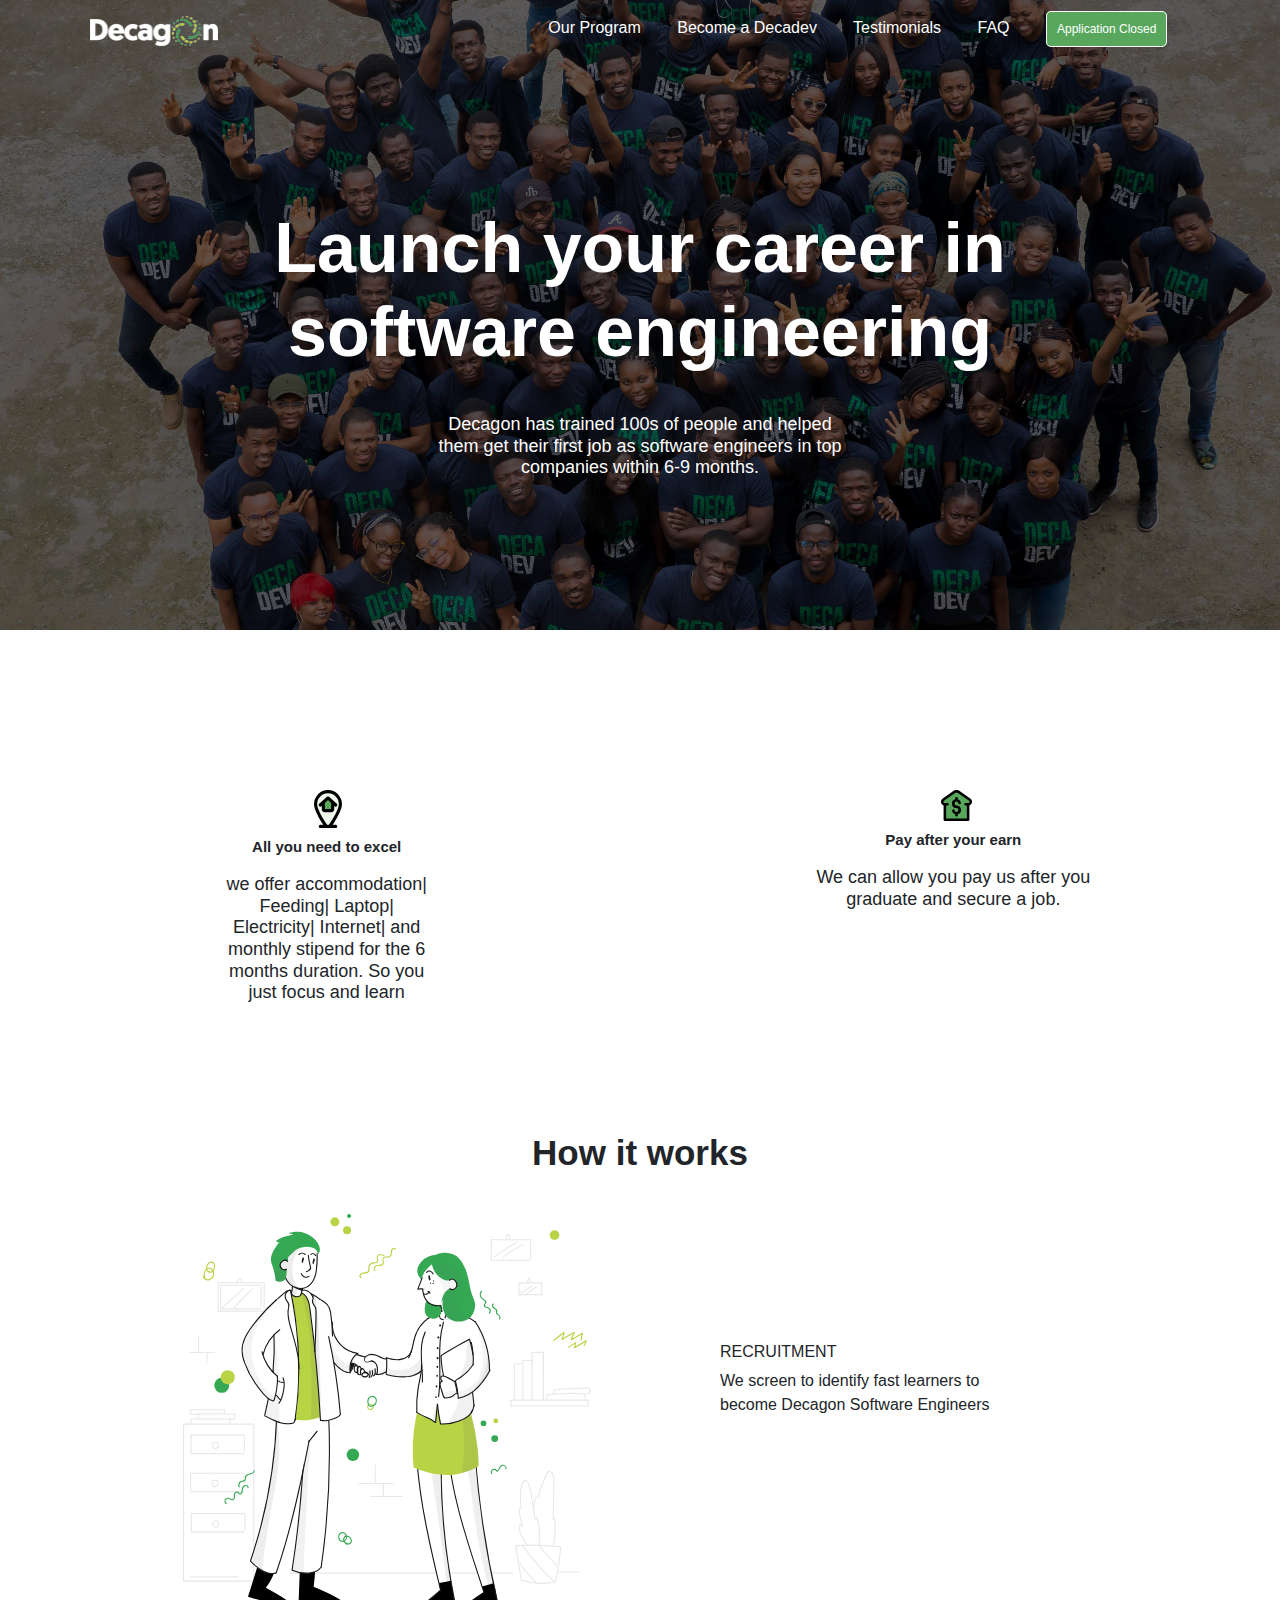
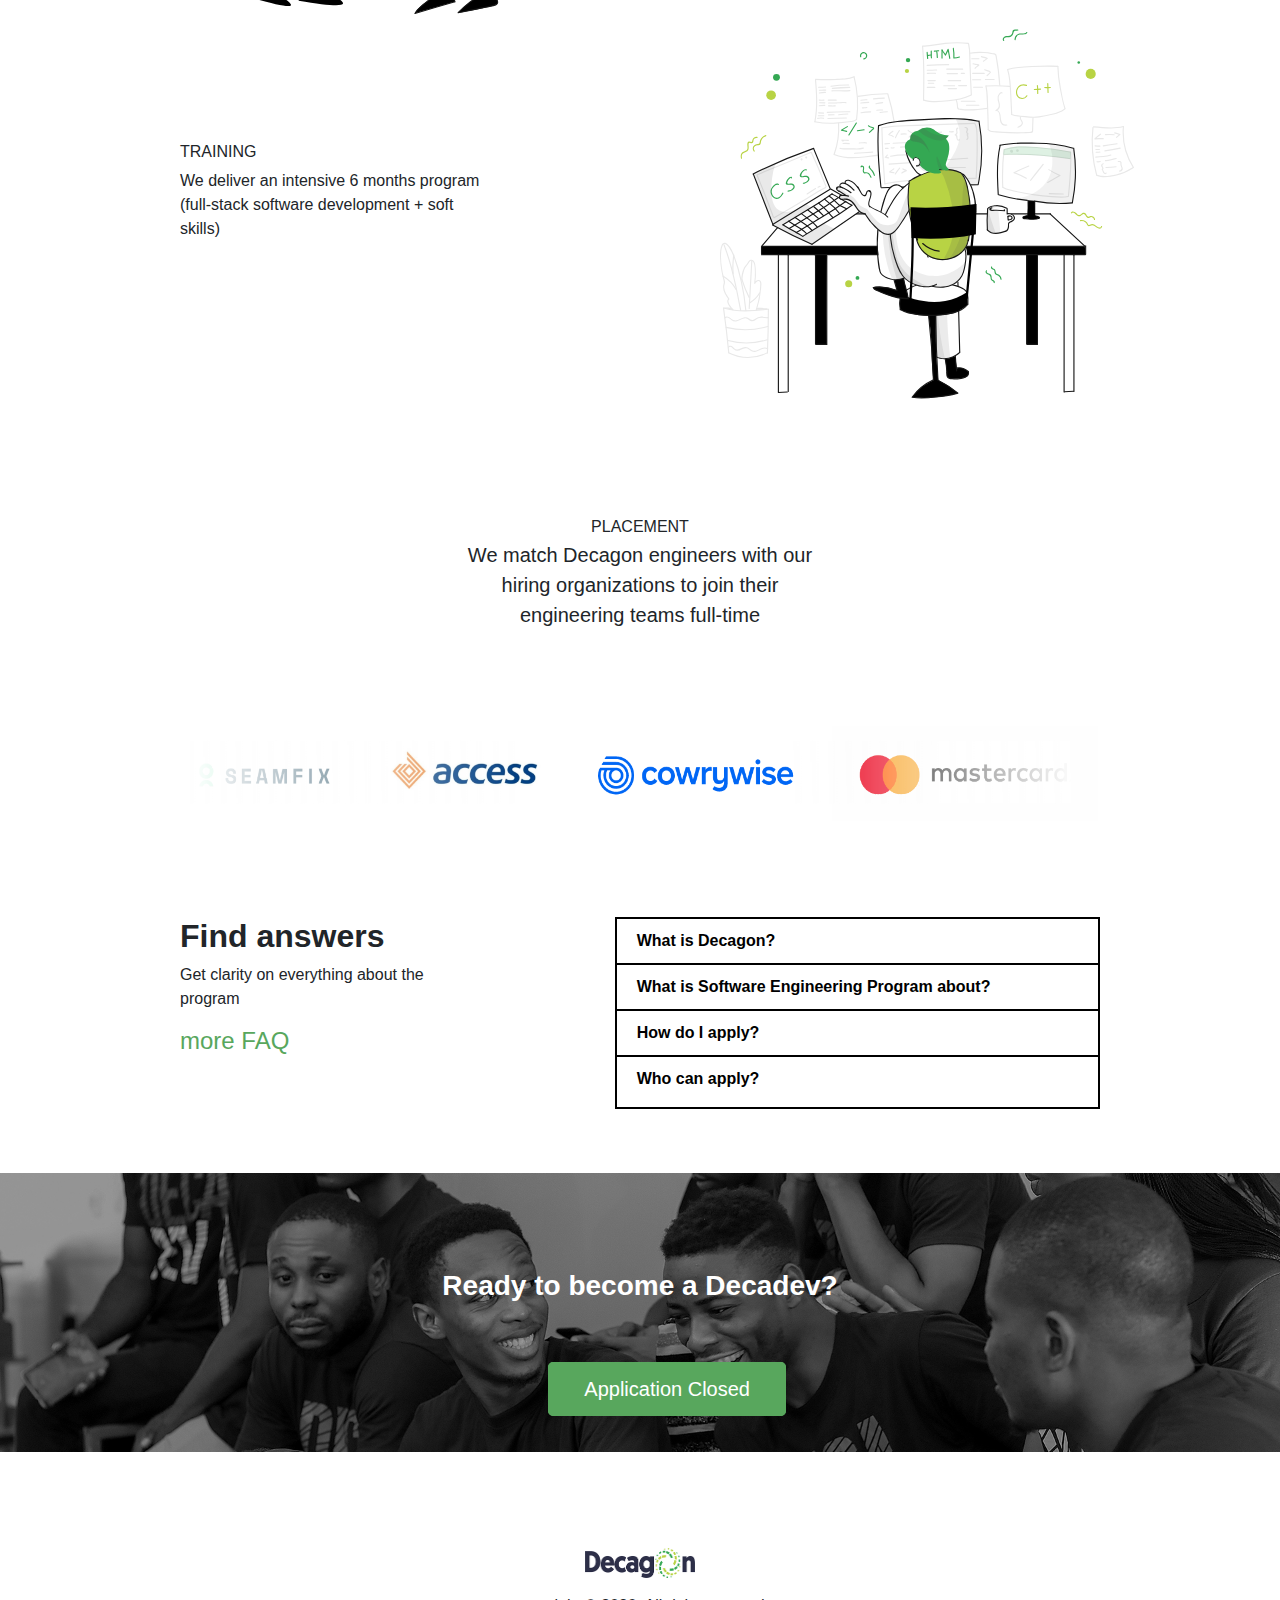
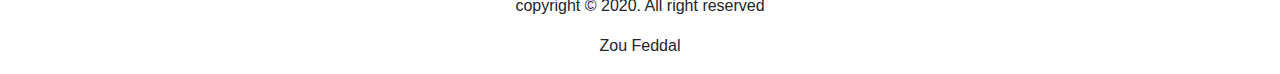
<file: index.html>
<!DOCTYPE html>
<html lang="en">
<head>
    <meta charset="UTF-8">
    <meta name="viewport" content="width=device-width, initial-scale=1.0">
    <title>Become a Decadev</title>
    <link rel="stylesheet" href="css/decadev.css">
    <link rel="stylesheet" href="assets/fontawesome/css/fontawesome.css">
</head>
<body>
    <header class="bg-md-image bg-image">
        <section class="framer-md framer overlay">
            <div class="frame-md frame pad-top-1">
                <div class="fr-md-2 fr-4">
                    <img class="img-resize img-md-resize" src="assets/images/decagon.png" title="Decadev Logo">
                </div>
                <div class="fr-md-3 fr-2"></div>
                <div class="fr-md-7 fr-5">
                    <div class="">
                        <nav class="justify-content-between ">
                            <span class="m-r-md-2 d-sm-hide"><a class="white-text" href="#">Our Program</a></span>
                            <span class="m-r-md-2 d-sm-hide"><a class="white-text" href="#">Become a Decadev</a></span>
                            <span class="m-r-md-2 d-sm-hide"><a class="white-text" href="#">Testimonials</a></span>
                            <span class="m-r-md-2 d-sm-hide"><a class="white-text" href="#">FAQ</a></span>
                            <span><a class="green-box green-md-box white-text font-size-16" href="#">Application Closed</a></span><span class="d-sm-show d-md-hide"><i class="fa fa-bars white-text"></i></span>
                        </nav>
                    </div>
                </div>
            </div>
            <div class="pad-title pad-top-md-10 pad-bottom-md-2 pad-top-4 pad-bottom-2">
                <h1 class="centre-text white-text font-size-55 font-size-30 font-weight-800">Launch your career in software engineering</h1>
            </div>
            <div class="">
                <h5 class="centre-text white-text font-size-15px">Decagon has trained 100s of people and helped <br> them get their first job as software engineers in top <br> companies within 6-9 months.</h5>
            </div>           
        </section>
    </header>
    <div class="shadow"></div>
    <main class="framer-md framer pad-top-md-4 pad-top-1">
        <section class="frame frame-md pad-top-10 pad-body">
            <div class="fr-md-4">
                <div class="">
                   <div class="m-l-md-10 m-l-8 pad-bottom-0-5">
                        <img src="assets/images/all you need to excel.svg" class="">
                   </div>
                    <div class="frame">
                    <div class="fr-2"></div>
                    <div class="fr-8">
                        <p class="centre-text font-size-md-15px font-weight-800"><strong>All you need to excel</strong></p>
                        <h5 class="centre-text font-size-15px pad-bottom-2">we offer accommodation| 
                         Feeding| Laptop| Electricity| Internet| 
                         and monthly stipend for the 6 months duration.
                          So you just focus and learn</h5>
                    </div>
                    <div class="fr-2"></div>
                    </div>
                </div>
            </div>
            <div class="fr-md-4"></div>
            <div class="fr-md-4">
                <div class="">
                    <div class="m-l-md-10 m-l-8 pad-bottom-0-5">
                        <img src="assets/images/pay as you earn.svg" class="">
                    </div>
                    <p class="centre-text font-size-md-15px font-weight-800"><strong>Pay after your earn</strong></p>
                    <h5 class="centre-text font-size-15px">We can allow you pay us after you graduate and secure a job.</h5>
                </div>
            </div>
        </section>
        <section class="framer framer-md">
            <div class="">
                <div class="">
                    <h1 class="centre-text font-weight-800 pad-top-md-6 pad-top-3 font-size-35 pad-bottom-2 pad-bottom-md-2">How it works</h1>
                </div>
            </div>
        </section>
        <section class="sm-framer framer-md">
            <div class="frame">
                <div class="fr-md-6 fr-12">
                    <img src="assets/images/recruitment.f85526fc.svg" title="" class="recruit-img-md-resize recruit-img-resize">
                </div>
                <div class="fr-md-6 fr-12 m-t-md-8">
                   <div class="m-l-md-5 pad-recruit pad-bottom-2">
                        <h6 class="">RECRUITMENT</h6>
                        <p class="">We screen to identify fast learners to <br> become Decagon Software Engineers</p>
                   </div>
                </div>
            </div>
            <div class="frame">
                <div class="fr-md-6 fr-12 m-t-md-8">
                   <div class=" pad-recruit order-2">
                        <h6 class="">TRAINING</h6>
                        <p class="">We deliver an intensive 6 months program <br> (full-stack software development + soft <br> skills)</p>
                   </div>
                </div>
                <div class="fr-md-6 fr-12">
                    <img src="assets/images/training.f98bb4df.svg" title="" class="m-l-md-5 recruit-img-md-resize recruit-img-resize">
                </div>
            </div>
        </section>
        <section class="framer-md framer pad-top-2 pad-top-md-6 pad-bottom-2">
            <div class="">
                <div class="centre-text font-size-md-20 pad-recruit">
                    <div class="">
                        <strong class=""><h6 class="d-sm-hide">PLACEMENT</h6></strong>
                    </div>
                    <p class="d-sm-hide">We match Decagon engineers with our<br> hiring organizations to join their<br> engineering teams full-time</p>
                </div>
                <div class="sm-framer d-md-hide">
                    <h6 class="">PLACEMENT</h6>
                    <p class="">We match Decagon <br> engineers with our <br> hiring organizations to <br> join their engineering <br> teams full time</p>
                </div>      
            </div>
        </section>
        <section class="framer framer-md">
            <div class="pad-top-md-6 pad-top-2">
                <img src="assets/images/sponsorimg1.jpg" class="sponsors-md-resize sponsors-resize" title="Sponsors">
            </div>
        </section>
        <section class="framer framer-md pad-top-5 pad-top-md-6 pad-bottom-4 pad-bottom-md-4">
            <div class="frame">
                <div class="fr-md-4 pad-bottom-2 fr-12">
                    <div class="">
                        <h2 class="font-weight-800">Find answers</h2>
                        <p class="">Get clarity on everything about the program</p>
                        <h4 class="green-text">more FAQ</h4>
                    </div>
                </div>
                <div class="fr-md-8 fr-12">
                    <div class="m-l-md-2">
                        <div class="m-l-md-8 nav">
                            <ul class="no-list-style ">
                                <li class="li blue-bg">
                                    <a class="table-text" href="#">What is Decagon?</a>
                                </li>
                                <li class="li blue-bg">
                                    <a class="table-text" href="#">What is Software Engineering Program about?</a>
                                </li>
                                <li class="li blue-bg">
                                    <a class="table-text" href="#">How do I apply?</a>
                                </li>
                                <li class="li-2 blue-bg">
                                    <a class="table-text " href="#">Who can apply?</a>
                                </li>
                            </ul>
                        </div>
                    </div>
                </div>
            </div>
        </section>
    </main>
    <section class="bg-image-2 bg-md-image-2">
        <div class="framer framer-md pad-top-4 pad-top-md-6 pad-bottom-2 pad-bottom-md-3">
            <div class="">
                <h3 class="centre-text white-text pad-bottom-md-4 pad-bottom-4 font-weight-800">Ready to become a Decadev?</h3>
            </div>
            <div class="frame">
                <div class="fr-md-5"></div>
                <div class="fr-md-3">
                    <a class="green-2-box green-2-md-box centre-text white-text m-l-2" href="#">Application Closed</a>
                </div>
                <div class="fr-md-4"></div>
            </div>
        </div>
    </section>
    <footer class="framer framer-md pad-top-3 pad-top-md-6">
        <div class="centre-text pad-bottom-1 pad-bottom-md-1">
            <img src="assets/images/logoimg2.png" class="new-img-md-resize new-img-resize" title="footer background">
        </div>
        <div class="">
            <p class="centre-text">copyright © 2020. All right reserved</p>
        </div>
        <div class="">
            <p class="centre-text">Zou Feddal</p>
        </div>
    </footer>
</body>
</html>
</file>
<file: css/decadev.css>
/**Normalization**/
*{
    padding: 0;
    margin: 0;
}
:root {
    --blue: #007bff;
    --indigo: #6610f2;
    --purple: #6f42c1;
    --pink: #e83e8c;
    --red: #dc3545;
    --orange: #fd7e14;
    --yellow: #ffc107;
    --green: #28a745;
    --teal: #20c997;
    --cyan: #17a2b8;
    --white: #fff;
    --gray: #6c757d;
    --gray-dark: #343a40;
    --primary: #007bff;
    --secondary: #6c757d;
    --success: #28a745;
    --info: #17a2b8;
    --warning: #ffc107;
    --danger: #dc3545;
    --light: #f8f9fa;
    --dark: #343a40;
    --breakpoint-xs: 0;
    --breakpoint-sm: 576px;
    --breakpoint-md: 768px;
    --breakpoint-lg: 992px;
    --breakpoint-xl: 1200px;
    --font-family-sans-serif: -apple-system, BlinkMacSystemFont, "Segoe UI", Roboto, "Helvetica Neue", Arial, "Noto Sans", sans-serif, "Apple Color Emoji", "Segoe UI Emoji", "Segoe UI Symbol", "Noto Color Emoji";
    --font-family-monospace: SFMono-Regular, Menlo, Monaco, Consolas, "Liberation Mono", "Courier New", monospace;
  }
  
  *,
  *::before,
  *::after {
    box-sizing: border-box;
  }
  
  html {
    font-family: sans-serif;
    line-height: 1.15;
    -webkit-text-size-adjust: 100%;
    -webkit-tap-highlight-color: rgba(0, 0, 0, 0);
  }
  @-ms-viewport {
    width: device-width;
  }
  article, aside, figcaption, figure, footer, header, hgroup, main, nav, section {
    display: block;
  }
  
  body {
    margin: 0;
    font-family: -apple-system, BlinkMacSystemFont, "Segoe UI", Roboto, "Helvetica Neue", Arial, "Noto Sans", sans-serif, "Apple Color Emoji", "Segoe UI Emoji", "Segoe UI Symbol", "Noto Color Emoji";
    font-size: 1rem;
    font-weight: 400;
    line-height: 1.5;
    color: #212529;
    text-align: left;
    background-color: #fff;
  }
  
  [tabindex="-1"]:focus:not(:focus-visible) {
    outline: 0 !important;
  }
  
  hr {
    box-sizing: content-box;
    height: 0;
    overflow: visible;
  }
  
  h1, h2, h3, h4, h5, h6 {
    margin-top: 0;
    margin-bottom: 0.5rem;
  }
  
  p {
    margin-top: 0;
    margin-bottom: 1rem;
  }
  
  abbr[title],
  abbr[data-original-title] {
    text-decoration: underline;
    -webkit-text-decoration: underline dotted;
    text-decoration: underline dotted;
    cursor: help;
    border-bottom: 0;
    -webkit-text-decoration-skip-ink: none;
    text-decoration-skip-ink: none;
  }
  
  address {
    margin-bottom: 1rem;
    font-style: normal;
    line-height: inherit;
  }
  
  ol,
  ul,
  dl {
    margin-top: 0;
    margin-bottom: 1rem;
  }
  
  ol ol,
  ul ul,
  ol ul,
  ul ol {
    margin-bottom: 0;
  }
  
  dt {
    font-weight: 700;
  }
  
  dd {
    margin-bottom: .5rem;
    margin-left: 0;
  }
  
  blockquote {
    margin: 0 0 1rem;
  }
  
  b,
  strong {
    font-weight: bolder;
  }
  
  small {
    font-size: 80%;
  }
  
  sub,
  sup {
    position: relative;
    font-size: 75%;
    line-height: 0;
    vertical-align: baseline;
  }
  
  sub {
    bottom: -.25em;
  }
  
  sup {
    top: -.5em;
  }
  
  a {
    color: #007bff;
    text-decoration: none;
    background-color: transparent;
  }
  
  a:hover {
    color: #0056b3;
    text-decoration: underline;
  } 

  
  a:not([href]) {
    color: inherit;
    text-decoration: none;
  }
  
  a:not([href]):hover {
    color: inherit;
    text-decoration: none;
  }
  
  pre,
  code,
  kbd,
  samp {
    font-family: SFMono-Regular, Menlo, Monaco, Consolas, "Liberation Mono", "Courier New", monospace;
    font-size: 1em;
  }
  
  pre {
    margin-top: 0;
    margin-bottom: 1rem;
    overflow: auto;
  }
  
  figure {
    margin: 0 0 1rem;
  }
  
  img {
    vertical-align: middle;
    border-style: none;
  }
  
  svg {
    overflow: hidden;
    vertical-align: middle;
  }
  
  
  label {
    display: inline-block;
    margin-bottom: 0.5rem;
  }
  
  button {
    border-radius: 0;
  }
  
  button:focus {
    outline: 1px dotted;
    outline: 5px auto -webkit-focus-ring-color;
  }
  
  input,
  button,
  select,
  optgroup,
  textarea {
    margin: 0;
    font-family: inherit;
    font-size: inherit;
    line-height: inherit;
  }
  
  button,
  input {
    overflow: visible;
  }
  
  button,
  select {
    text-transform: none;
  }
  
  select {
    word-wrap: normal;
  }
  
  button,
  [type="button"],
  [type="reset"],
  [type="submit"] {
    -webkit-appearance: button;
  }
  
  button:not(:disabled),
  [type="button"]:not(:disabled),
  [type="reset"]:not(:disabled),
  [type="submit"]:not(:disabled) {
    cursor: pointer;
  }
  
  button::-moz-focus-inner,
  [type="button"]::-moz-focus-inner,
  [type="reset"]::-moz-focus-inner,
  [type="submit"]::-moz-focus-inner {
    padding: 0;
    border-style: none;
  }
  
  input[type="radio"],
  input[type="checkbox"] {
    box-sizing: border-box;
    padding: 0;
  }
  
  input[type="date"],
  input[type="time"],
  input[type="datetime-local"],
  input[type="month"] {
    -webkit-appearance: listbox;
  }
  
  textarea {
    overflow: auto;
    resize: vertical;
  }
  
  fieldset {
    min-width: 0;
    padding: 0;
    margin: 0;
    border: 0;
  }
  
  legend {
    display: block;
    width: 100%;
    max-width: 100%;
    padding: 0;
    margin-bottom: .5rem;
    font-size: 1.5rem;
    line-height: inherit;
    color: inherit;
    white-space: normal;
  }
  
  progress {
    vertical-align: baseline;
  }
  
  [type="number"]::-webkit-inner-spin-button,
  [type="number"]::-webkit-outer-spin-button {
    height: auto;
  }
  
  [type="search"] {
    outline-offset: -2px;
    -webkit-appearance: none;
  }
  
  [type="search"]::-webkit-search-decoration {
    -webkit-appearance: none;
  }
  
  ::-webkit-file-uploak2d-button {
    font: inherit;
    -webkit-appearance: button;
  }
  
  output {
    display: inline-block;
  }
  
  summary {
    display: list-item;
    cursor: pointer;
  }
  
  template {
    display: none;
  }
  
  [hidden] {
    display: none !important;
  }
  
  h1, h2, h3, h4, h5, h6,
  .h1, .h2, .h3, .h4, .h5, .h6 {
    margin-bottom: 0.5rem;
    font-weight: 500;
    line-height: 1.2;
  }
  
  h1, .h1 {
    font-size: 2.5rem;
  }
  
  h2, .h2 {
    font-size: 2rem;
  }
  
  h3, .h3 {
    font-size: 1.75rem;
  }
  
  h4, .h4 {
    font-size: 1.5rem;
  }
  
  h5, .h5 {
    font-size: 1.25rem;
  }
  
  h6, .h6 {
    font-size: 1rem;
}
.framer{
    padding: 0 15px;
}
.flex{
  display: flex;
  display: -ms-flexbox;
  -ms-flex-wrap: wrap;
  flex-wrap: wrap;
}
.right{
  text-align: right;
  right: 0;
  margin-left: 1.5rem;
  margin-bottom: 2rem;
}
.frame{
    display: flex;
    display: -ms-flexbox;
    -ms-flex-wrap: wrap;
    flex-wrap: wrap;
}
.fr-1{
    -ms-flex: 0 0 8.33333%;
    max-width: 8.33333%;
    flex: 0 0 8.33333%;
}
.fr-2{
    -ms-flex: 0 0 16.6666667%;
    max-width: 16.66666%;
    flex: 0 0 16.66666%;
}.fr-3{
    -ms-flex: 0 0 25%;
    max-width: 25%;
    flex: 0 0 25%;
}
.fr-4{
    -ms-flex: 0 0 33.333333%;
    max-width: 33.33333%;
    flex: 0 0 33.33333%;
}
.fr-5{
    -ms-flex: 0 0 41.6666667%;
    max-width: 41.6666667%;
    flex: 0 0 41.6666667%;
}
.fr-6{
    -ms-flex: 0 0 50%;
    max-width: 50%;
    flex: 0 0 50%;
}
.fr-7{
    -ms-flex: 0 0 58.33333%;
    max-width: 58.33333%;
    flex: 0 0 58.33333%;
}
.fr-8{
    -ms-flex: 0 0 66.6666667%;
    max-width: 66.666667%;
    flex: 0 0 66.66666%;
}
.fr-9{
    -ms-flex: 0 0 75%;
    max-width: 75%;
    flex: 0 0 75%;
}
.fr-10{
    -ms-flex: 0 0 83.333333%;
    max-width: 83.333333%;
    flex: 0 0 83.333333%;
}
.fr-11{
    -ms-flex: 0 0 91.666667%;
    max-width: 91.666667%;
    flex: 0 0 91.666667%;
}
.fr-12{
    -ms-flex: 0 0 100%;
    max-width: 100%;
    flex: 0 0 100%;
}
.pad-top-1{
    padding-top: 1rem;
}
.justify-content-between{
    justify-content: space-between;
}
.font-size-16{
    font-size: 13px;
}
.white-text{
    color: #fff;
}
.d-sm-show{
    display: block ;
}
.font-size-in{
  font-size: inherit;
}
.bg-image{
  background-image: url(../assets/images/main-bg.jpg);
  background-size: cover;
  width: 100%;
  background-repeat: none;
  background-position: 50% 50%;
  height: 500px;
  position: relative;
  z-index: -2;
}
.overlay{
  position: absolute;
  width: 100%;
  height: 100%;
  background-color: rgba(0, 0, 0, .6);
  top: 0;
  left: 0;
  bottom: 0;
  right: 0;
  display: block;
  z-index: -1;
}
.centre-text{
  text-align: center;
}
.pad-top-10{
  padding-top: 10rem;
}
.pad-top-1{
  padding-top: 1rem;
}
.pad-bottom-0-5{
  padding-bottom: 0.5rem;
}
.pad-bottom-2{
  padding-bottom: 1.5rem;
}
.d-sm-hide{
  display: none;
}
.img-resize{
  width: 80%;
  height: 25px;
}
.green-box{
  border: 1px solid #fff;
  background: rgb(88, 167, 93);
  padding: 10px 20px;
  border-radius: 5px;
  font-size: 8px;
}
.pad-top-4{
  padding-top: 4rem;
}
.pad-top-5{
  padding-top: 5rem;
}
.pad-top-3{
  padding-top: 3rem;
}
.font-size-35{
  font-size: 35px;
}
.font-size-30{
  font-size: 30px;
}
.font-size-15px{
  font-size: 18px;
}
.m-r-1{
  margin-right: 1rem;
}
.font-weight-800{
  font-weight: 800;
}
.m-l-8{
  margin-left: 8rem;
}
.recruit-img-resize{
  height: 300px;
  width: 90%;
}
.centre-sm-text{
  text-align: center;
}
.sm-framer{
  padding: 0px 30px;
}
.order-2{
  order: 2;
}
.sponsors-resize{
  width: 100%;
  height: auto;
}
.green-text{
  color: rgb(88, 167, 93);
}
.nav{
  border: 2px solid #000;
  /* padding-top: 15px;
  padding-right: 50px;
  padding-left: 20px;
  padding-bottom: 10px; */
}
.li{
  border-bottom: 2px solid #000;
  padding-top: 10px;
  padding-right: 50px;
  padding-left: 20px;
  padding-bottom: 10px;
}
.li-2{
  padding-right: 50px;
  padding-left: 20px;
  padding-top: 10px;
}
.border-bottom{
  border-bottom: 2px solid #000;
}
.no-list-style{
  list-style: none;
}
.table-text{
  text-decoration: none;
  color: #000;
  font-weight: 700;
}
.table-text:hover{
  text-decoration: none;
  color: #000;
  font-weight: 700;
}
.bg-image-2{
  background-image: url(../assets/images/footer-bg.jpg);
  background-size: cover;
  width: 100%;
  background-repeat: none;
  background-position: 50% 50%;
  height: auto;
  position: relative;
  z-index: -2;
}
.pad-bottom-4{
  padding-bottom: 4rem;
}
.green-2-box{
  border: 1px solid rgb(88, 167, 93);
  background: rgb(88, 167, 93);
  padding: 15px 35px;
  border-radius: 5px;
  font-size: 20px;
}
.m-l-2{
  margin-left: 1.9rem;
}
.pad-bottom-1{
  padding-bottom: 1rem;
}
.new-img-resize{
  width: 40%;
  height: 30px;
}
.blue-bg:hover{
  background: lightcyan
}
.shadow{
  background: linear-gradient( rbg(241,255,239), rgb(255,255,255) 0px 0px no-repeat transparent);
}
@media(min-width: 769px){
.framer-md{
    padding: 0 90px;
}
.new-img-md-resize{
  width: 10%;
  height: 30px;
}
.m-l-md-3{
  margin-left: 3rem;
}
.pad-bottom-md-1{
  padding-bottom: 1rem;
}
.pad-bottom-md-3{
  padding-bottom: 3rem;
}
.green-2-md-box{
  border: 1px solid rgb(88, 167, 93);
  background: rgb(88, 167, 93);
  padding: 15px 35px;
  border-radius: 5px;
  font-size: 20px;
}
.m-l-2{
  margin-left: 0rem;
}
.m-l-md-8{
  margin-left: 8rem;
}
.sponsors-md-resize{
  width: 100%;
  height: 95px;
}
.pad-bottom-md-4{
  padding-bottom: 4rem;
}
.m-t-md-8{
  margin-top: 8rem;
}
.font-size-md-20{
  font-size: 20px;
}
.m-l-md-5{
  margin-left: 5rem;
}
.recruit-img-md-resize{
  height: 400px;
}
.font-size-md-15px{
  font-size: 15px;
}
.pad-top-md-6{
  padding-top: 6rem;
}
.bg-md-image{
  background-image: url(../assets/images/main-bg.jpg);
  background-size: cover;
  width: 100%;
  background-repeat: none;
  background-position: 50% 50%;
  height: 630px;
  position: relative;
  z-index: -2;
}
.d-sm-hide{
  display: inline;
}
.pad-top-md-10{
  padding-top: 10rem;
}
.green-md-box{
  border: 1px solid #fff;
  background: rgb(88, 167, 93);
  padding: 0.625rem 0.625rem;
  border-radius: 5px;
  font-size: 12px;
}
.m-r-md-10{
    margin-right: 9rem;
}
.m-r-md-2{
  margin-right: 2rem;
}
.m-l-md-10{
  margin-left: 9rem;
}
.pad-body{
  padding-right: 5rem;
  padding-left: 5rem;
}
.font-size-55{
  font-size: 70px;
}
.img-md-resize{
  width: 70%;
  height: 30px;
}
.pad-title{
  padding-right: 10rem;
  padding-left: 10rem;
  font-weight: 800;
}
.pad-bottom-md-2{
  padding-bottom: 2rem;
}
.m-r-md-20{
  margin-right: 20rem;
}
.frame-md{
    display: flex;
    display: -ms-flexbox;
    -ms-flex-wrap: wrap;
    flex-wrap: wrap;
}
.fr-md-1{
    -ms-flex: 0 0 8.33333%;
    max-width: 8.33333%;
    flex: 0 0 8.33333%;
}
.fr-md-2{
    -ms-flex: 0 0 16.6666667%;
    max-width: 16.66666%;
    flex: 0 0 16.66666%;
}.fr-md-3{
    -ms-flex: 0 0 25%;
    max-width: 25%;
    flex: 0 0 25%;
}
.fr-md-4{
    -ms-flex: 0 0 33.333333%;
    max-width: 33.33333%;
    flex: 0 0 33.33333%;
}
.fr-md-5{
    -ms-flex: 0 0 41.6666667%;
    max-width: 41.6666667%;
    flex: 0 0 41.6666667%;
}
.fr-md-6{
    -ms-flex: 0 0 50%;
    max-width: 50%;
    flex: 0 0 50%;
}
.fr-md-7{
    -ms-flex: 0 0 58.33333%;
    max-width: 58.33333%;
    flex: 0 0 58.33333%;
}
.fr-md-8{
    -ms-flex: 0 0 66.6666667%;
    max-width: 66.666667%;
    flex: 0 0 66.66666%;
}
.fr-md-9{
    -ms-flex: 0 0 75%;
    max-width: 75%;
    flex: 0 0 75%;
}
.fr-md-10{
    -ms-flex: 0 0 83.333333%;
    max-width: 83.333333%;
    flex: 0 0 83.333333%;
}
.fr-md-11{
    -ms-flex: 0 0 91.666667%;
    max-width: 91.666667%;
    flex: 0 0 91.666667%;
}
.fr-md-12{
    -ms-flex: 0 0 100%;
    max-width: 100%;
    flex: 0 0 100%;
}
.d-md-hide{
    display: none;
}
}
</file>
